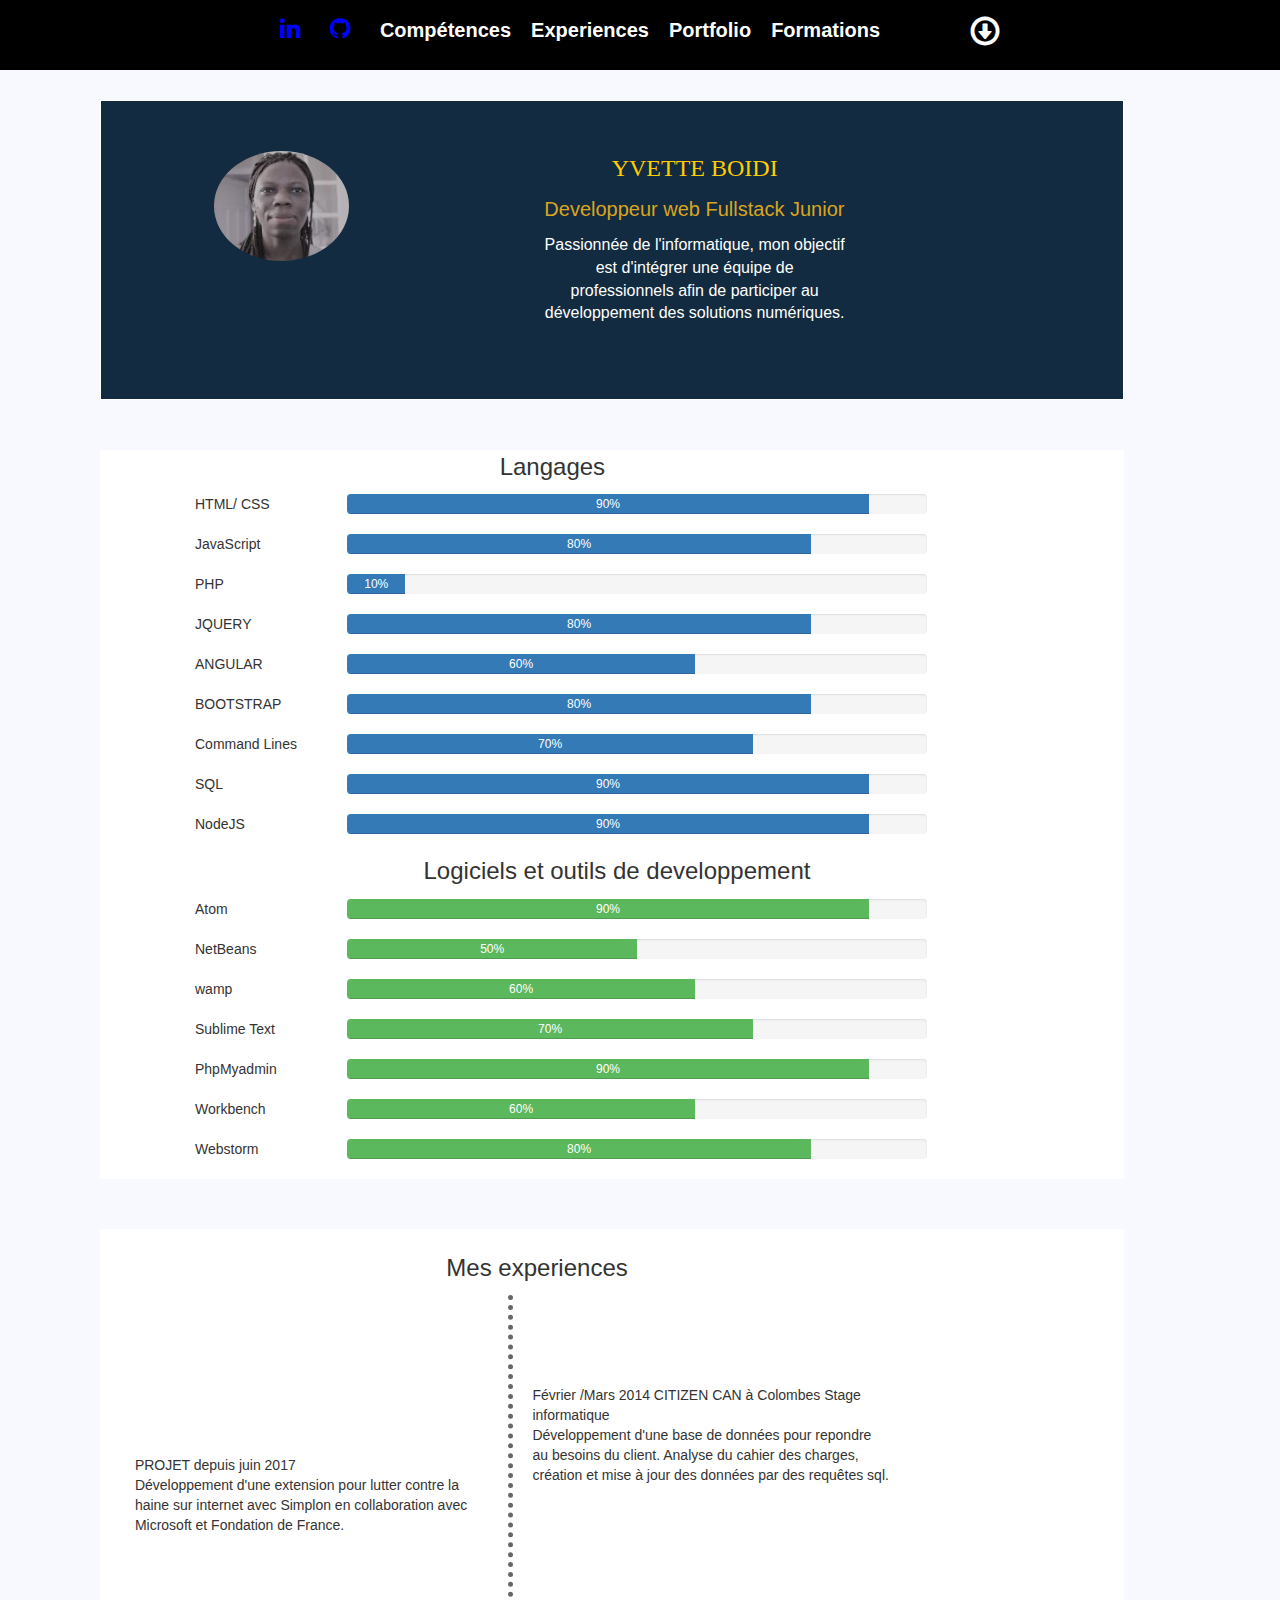
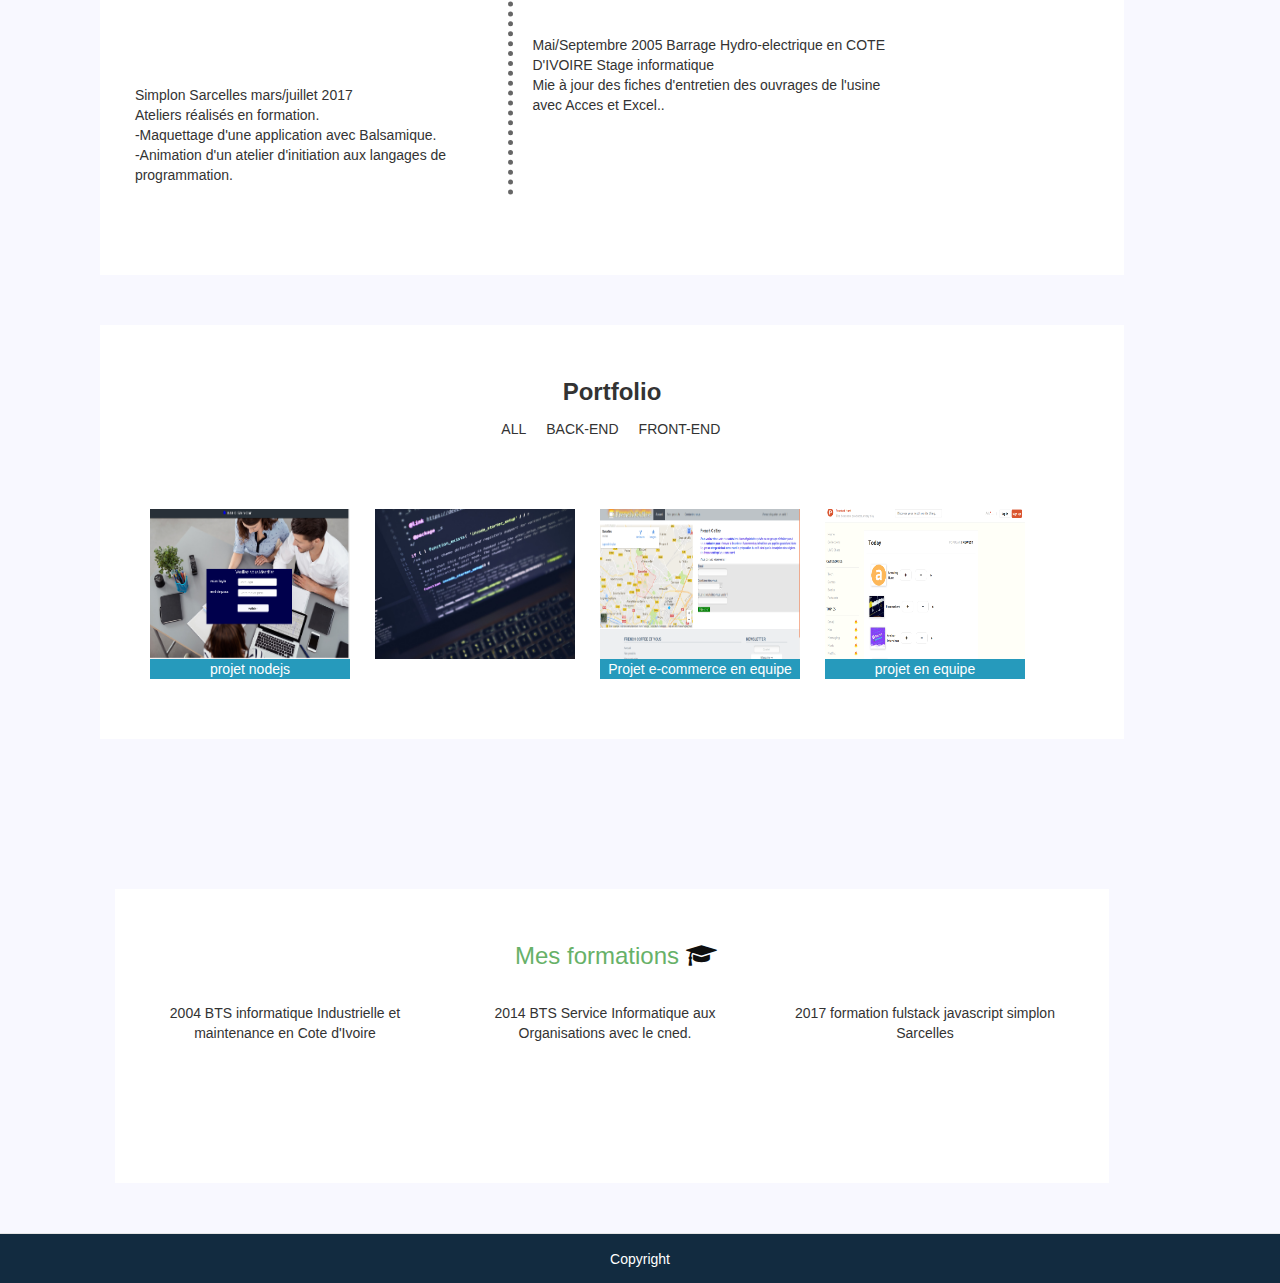
<file: index.html>
<!DOCTYPE html>
<html>
<head>
  <meta charset="utf-8">
  <link rel="stylesheet" href="font-awesome-4.7.0/css/font-awesome.css">
  <!-- <link href="bootstrap/css/bootstrap.min.css" rel="stylesheet"> -->
  <link href="bootstrap-3.3.7-dist/css/bootstrap.min.css" rel="stylesheet">
  <link rel="stylesheet" href="bootstrap-3.3.7-dist/js/bootstrap.min.js">
  <meta name="viewport" content="width=device-width, initial-scale=1">
    <link rel="stylesheet" href="https://maxcdn.bootstrapcdn.com/bootstrap/3.3.7/css/bootstrap.min.css">
  <link rel="stylesheet" href="style.css">
  <title>CV numérique  Boidi</title>
    <script src="https://ajax.googleapis.com/ajax/libs/jquery/3.2.1/jquery.min.js"></script>
    <script src="https://maxcdn.bootstrapcdn.com/bootstrap/3.3.7/js/bootstrap.min.js"></script>

  <script src="https://ajax.googleapis.com/ajax/libs/jquery/3.2.1/jquery.min.js"></script>
  <script src="animate.js"></script>
    <script src="jquery.js"></script>
  <!--<link rel="stylesheet" href="time.css">-->

<script type="text/javascript">

$(window).scroll(function(){
  $('.container-fluid p').each(function(){
    var scrollTop     = $(window).scrollTop(),
    elementOffset = $(this).offset().top,
    distance      = (elementOffset - scrollTop),
    windowHeight  = $(window).height(),
    breakPoint    = windowHeight*0.9;

    if(distance > breakPoint) {
      $(this).addClass("more-padding");
    }  if(distance < breakPoint) {
      $(this).removeClass("more-padding");
    }
  });
});

/*
function affiche()
     {
         var texte= document.getElementById('survol');
         texte.setAttribute('display','block');}
         function enleve(){
var texte= document.getElementById('survol');
texte.setAttribute('display','none');}
*/


</script>
</head>
<body>
  <div class="container-fluid">
    <!-- <div class="row"> -->
    <div class="row">
      <div class="col-lg-12 col-md-12 col-sm-12 col-xs-12 menu">
        <!--position le menu au centre de la div menu  -->
        <div class="col-lg-12 col-md-12 col-sm-12 col-xs-12 menu1">
            <ul>
                <li>
          <a href="#"><i class="fa fa-linkedin" style ="color:blue;width:30px;height:30px;font-size:              24px" aria-hidden="true" ></i></a></li>
                <li>
            <a href="https://github.com/boidi"><i class="fa fa-github" style="color:blue;width:30px;                 height:30px;font-size: 24px" aria-hidden="true" ></i></a></li>
          <li class=" competence"><a href="#competence"><strong>Compétences</strong></a></li>
          <li class=" competence"><a href="#experience"><strong>Experiences</strong></a></li>
            <li class=" portfolios"><a href="#portfolio"><strong>Portfolio</strong></a></li>
          <li class=" formation"><a  href="#formation"><strong>Formations</strong></a></li>
         <li class="load" > <a href="cvb.pdf"data-toggle="tooltip" data-placement="top" title="download cv.pdf" >
             <span class="glyphicon glyphicon-download" style="color:white;width: 70px;height: 40px;font-size: 30px" aria-hidden="true"></span></a></li></ul>
           <!-- <a href="#" data-toggle="tooltip" data-placement="top" title="Hooray!">Hover</a>-->

        </div>
      </div>
    </div>
    <div class="row">
    <div class="col-lg-12 col-md-12 col-xs-12 col-sm-12 bleu">

              <div class="col-lg-offset-1 col-md-offset-1 col-sm-offset-1 col-xs-offset-1 col-lg-2 photo">
                <img class="img-responsive" src="photocv1.jpg" alt="ma photo"/>
              </div>

          <div class="col-lg-offset-2 col-md-offset-2 col-sm-offset-2 col-xs-offset-2 col-lg-4 col-md-4               col-sm-4 col-xs-4">
            <p class="nom">YVETTE BOIDI</p>
            <p style="font-size: 20px;color: goldenrod">Developpeur web Fullstack Junior</p>

          </div>
          <div class="col-lg-offset-2 col-md-offset-2 col-sm-offset-2 col-xs-offset-2 col-lg-4 col-md-4               col-sm-6 col-xs-6 ">
            <p id="propos">Passionnée de l'informatique, mon objectif est
              d'intégrer une équipe de professionnels afin de
              participer au développement
              des solutions numériques.</p></div>

        </div>
      </div>

    <div class="row">

      <div class="col-lg-12 col-md-12 col-sm-12 col-xs-12 jaune">

       <div class="section">

            <div class=" col-lg-12 col-md-12 col-sm-12 col-xs-12 competences">
                <section id="competence">
              <div class="col-lg-offset-4 col-md-offset-4 col-xs-offset-4 col-md-4 col-xs-4                               col-lg-4">
                <p class="langage">Langages</p></div>
                <div class="row"></div>
                <div class="col-lg-2 col-md-2 col-xs-2">HTML/ CSS </div>
                <div class=" col-lg-8 col-md-8 col-xs-8">

                  <div class="progress">
                    <div class="progress-bar" role="progressbar" aria-valuenow="90"                                             aria-valuemin="0" aria-valuemax="100">90%</div>
                  </div>
                </div>
                <div class="row"></div>


                <div class=" col-lg-2 col-md-2 col-xs-2">JavaScript </div>
                <div class=" col-lg-8 col-md-8 col-xs-8">

                  <div class="progress">
                    <div class="progress-bar" role="progressbar" aria-valuenow="80"                                             aria-valuemin="0" aria-valuemax="100">80%</div>
                  </div></div>
                  <div class="row"></div>


                  <div class=" col-lg-2 col-md-2 col-xs-2">PHP </div>
                  <div class=" col-lg-8 col-md-8 col-xs-8">

                    <div class="progress">
                      <div class="progress-bar" role="progressbar" aria-valuenow="10"                                              aria-valuemin="0" aria-valuemax="100" >10%</div>
                    </div>
                  </div>
              <div class="row"></div>


              <div class=" col-lg-2 col-md-2 col-xs-2">JQUERY </div>
              <div class=" col-lg-8 col-md-8 col-xs-8">

                <div class="progress">
                  <div class="progress-bar" role="progressbar" aria-valuenow="80"                                             aria-valuemin="0" aria-valuemax="100" >80%</div>
                </div></div>
              <div class="row"></div>


              <div class=" col-lg-2 col-md-2 col-xs-2">ANGULAR </div>
              <div class=" col-lg-8 col-md-8 col-xs-8">

                <div class="progress">
                  <div class="progress-bar" role="progressbar" aria-valuenow="60"                                             aria-valuemin="0" aria-valuemax="100" >60%</div>
                </div></div>
              <div class="row"></div>


              <div class=" col-lg-2 col-md-2 col-xs-2">BOOTSTRAP </div>
              <div class=" col-lg-8 col-md-8 col-xs-8">

                <div class="progress">
                  <div class="progress-bar" role="progressbar" aria-valuenow="80"                                              aria-valuemin="0" aria-valuemax="100" >80%</div>
                </div></div>
                    <div class="row"></div>


                    <div class=" col-lg-2 col-md-2 col-xs-2">Command Lines </div>
                    <div class=" col-lg-8 col-md-8 col-xs-8">

                      <div class="progress">
                        <div class="progress-bar" role="progressbar" aria-valuenow="70"                                           aria-valuemin="0" aria-valuemax="100" >70%</div>
                      </div></div>
                      <div class="row"></div>
                      <div class=" col-lg-2 col-md-8 col-xs-8">SQL </div>
                      <div class=" col-lg-8 col-md-8 col-xs-8">

                        <div class="progress">
                          <div class="progress-bar" role="progressbar" aria-valuenow="90"                                          aria-valuemin="0" aria-valuemax="100" >90%</div>
                        </div></div>
              <div class="row"></div>
              <div class=" col-lg-2 col-md-8 col-xs-8">NodeJS </div>
              <div class=" col-lg-8 col-md-8 col-xs-8">

                <div class="progress">
                  <div class="progress-bar" role="progressbar" aria-valuenow="90"                                            aria-valuemin="0" aria-valuemax="100" >90%</div>
                </div>
              </div>

                        <!--pour afficher le titre au milieu de la section  -->
                <div class="col-lg-offset-3 col-md-offset-3 col-xs-offset-4 col-md-6                                             col-xs-6 col-lg-6">

                          <p class ="software">Logiciels et outils de developpement</p></div>
                          <div class="row"></div>
                          <div class=" col-lg-2 col-md-2 col-xs-2"> Atom</div>
                          <div class=" col-lg-8 col-md-8 col-xs-8">

                            <div class="progress">
                              <div class="progress-bar progress-bar-success" role="progressbar"                                            aria-valuenow="90" aria-valuemin="0"
                                aria-valuemax="100">90%</div>
                            </div>
                          </div>
                            <div class="row"></div>
                            <div class=" col-lg-2 col-md-2 col-xs-2">NetBeans</div>
                            <div class=" col-lg-8 col-md-8 col-xs-8">

                              <div class="progress">
                                <div class="progress-bar progress-bar-success"                                                        role="progressbar" aria-valuenow="50" aria-valuemin="0"                                                   aria-valuemax="100">50%</div>
                              </div>
                            </div>
                              <div class="row"></div>
                              <div class=" col-lg-2 col-md-2 col-xs-2">wamp</div>
                              <div class=" col-lg-8 col-md-8 col-xs-8">

                                <div class="progress">
                                  <div class="progress-bar progress-bar-success"                                                          role="progressbar" aria-valuenow="60" aria-valuemin="0"                                                   aria-valuemax="100" >60%</div>
                                </div>
                              </div>
                                <div class="row"></div>
                                <div class=" col-lg-2 col-md-2 col-xs-2">Sublime Text </div>
                                <div class=" col-lg-8 col-md-8 col-xs-8">

                                  <div class="progress">

                                    <div class="progress-bar progress-bar-success"                                                         role="progressbar" aria-valuenow="70" aria-valuemin="0"                                                  aria-valuemax="100" >70%</div>
                                  </div></div>
                                  <div class="row"></div>
                                  <div class=" col-lg-2 col-md-2 col-xs-2">PhpMyadmin </div>
                                  <div class=" col-lg-8">

                                    <div class="progress">
                                      <div class="progress-bar progress-bar-success"                                                             role="progressbar" aria-valuenow="90" aria-valuemin="0"
                                           aria-valuemax="100" >90%</div>
                                    </div>
                                  </div>
                                <div class="row"></div>
                            <div class=" col-lg-2 col-md-2 col-xs-2">Workbench </div>
                               <div class=" col-lg-8">

                                 <div class="progress">
                                 <div class="progress-bar progress-bar-success"                                                           role="progressbar" aria-valuenow="60" aria-valuemin="0"
                                    aria-valuemax="100" >60%</div>
                                 </div>
                               </div>
                          <div class="row"></div>
                         <div class=" col-lg-2 col-md-2 col-xs-2">Webstorm </div>
                        <div class=" col-lg-8">

                     <div class="progress">
                  <div class="progress-bar progress-bar-success"                                                          role="progressbar" aria-valuenow="80" aria-valuemin="0"
                    aria-valuemax="100" >80%</div>
                </div>
                </div>
            </section>
            </div>
            </div>
      </div>
    </div>
           <!-- partie des experiences professionnelles -->
          <div class="row">
              <div class="col-lg-12 col-md-12 col-sm-12 col-xs-12 experiences">
                  <section id="experience" >
                      <div class="row">
                      <div class=" col-lg-12 col-md-12 col-sm-12 col-xs-12 exp pro">
                      <p class="col-lg-offset-4 knowledge">Mes experiences</p>
                         <div class="left-content">
                             <p>PROJET depuis juin 2017 <br> Développement d'une extension pour lutter                                      contre la haine sur internet avec Simplon en collaboration
                                     avec Microsoft et Fondation de France.</p>
                                        <p>Simplon Sarcelles mars/juillet 2017<br>
                                          Ateliers réalisés en formation.<br>
                                          -Maquettage d'une application avec Balsamique.<br>
                                          -Animation d'un atelier d'initiation aux langages de
                                          programmation.</p>
                                     </div>
                                     <div class="right-content">

                                        <p>Février /Mars 2014 CITIZEN CAN à Colombes
                                          Stage informatique<br>
                                          Développement d'une base de données pour
                                          repondre au besoins du client.
                                          Analyse du cahier des charges,
                                          création et mise à jour des données par des requêtes
                                          sql.</p>
                                        <p>Mai/Septembre 2005
                                          Barrage Hydro-electrique en COTE D'IVOIRE
                                          Stage informatique<br>
                                          Mie à jour des fiches d'entretien des ouvrages de
                                          l'usine avec Acces et Excel..</p>

                                     </div>
                                 </div>
                                </div>
                      <div class="row">
                          <div id="portfolio" style="background: white;margin-top: 50px">
                        <p style="text-align: center;font-size: 24px;padding-top: 50px;font-weight: bold ">Portfolio</p>
                     <!--<div class="row">-->
             <!-- caroussel bootstrap-->
              <!--<div class="slider">
                  &lt;!&ndash;<div class="container">&ndash;&gt;
                  <div id="myCarousel" class="carousel slide" data-ride="carousel">
                      &lt;!&ndash; Indicators &ndash;&gt;
                      <ol class="carousel-indicators">
                          <li data-target="#myCarousel" data-slide-to="0" class="active"></li>
                          <li data-target="#myCarousel" data-slide-to="1"></li>
                          <li data-target="#myCarousel" data-slide-to="2"></li>
                      </ol>

                      &lt;!&ndash; Wrapper for slides &ndash;&gt;
                      <div class="carousel-inner">

                          <div class="item active">
                              <img src="job.jpg" alt="projet en equipe" style="width:100%;">
                              <h3>realisation de site ecommerce</h3>
                              <p>Vitrine de présentation</p>
                              <div class="carousel-caption">

                              </div>
                          </div>

                          <div class="item">
                              <img src="pcm1.jpg" alt="numerique" style="width:100%;">
                              <h3>Atelier de presentation</h3>
                              <p>atelier presensation metier du mérique!</p>
                              <div class="carousel-caption">

                              </div>
                          </div>

                          <div class="item">
                              <img src="projet.png" alt="projet" style="width:100%;">
                              <h3>projet professionnel</h3>
                              <p>application BSI!</p>
                              <div class="carousel-caption" >

                              </div>
                          </div>

                      </div>

                      &lt;!&ndash; Left and right controls &ndash;&gt;
                      <a class="left carousel-control" href="#myCarousel" data-slide="prev">
                          <span class="glyphicon glyphicon-chevron-left"> </span>
                          <span class="sr-only">Previous</span>
                      </a>
                      <a class="right carousel-control" href="#myCarousel" data-slide="next">
                          <span class="glyphicon glyphicon-chevron-right"></span>
                          <span class="sr-only">Next</span>
                      </a>
              </div>
              </div>-->
                         <ul class= "col-lg-offset-4 port" style="display: flex">
                             <li class=" col-lg-offset-4 all" style="margin-left: 20px">ALL</li>
                             <li class="back">BACK-END</li>
                             <li class="front">FRONT-END</li></ul><!--</div>-->

                         <div class="testangular" style="padding-bottom: 50px">
                             <div class="test">
                                 <div class="image1">
                                     <a href="#" class="test">
                                         <img class="image" src="projet.png"  alt="Corse"></a>
                                     <p class="legende"> projet nodejs</p> </div>
                                 <div class="image1">
                                     <a href="#">
                                         <img class="image" src="pcm1.jpg"  alt="projetP"></a>
                                     <p class="legende"></p></div>
                             </div>

                             <div class="test1">
                                 <div class="image1">
                                     <a href="#" class="test1">
                                         <img class="image" src="coffee.png"  alt="ecommerce" ></a>
                                     <p class="legende">Projet e-commerce en equipe </p></div>
                                 <div class="image1">
                                     <a href="#">
                                         <img class="image" src="prodhunt.png"  alt="projet">
                                     </a>
                                     <p class="legende">projet en equipe</p></div>
                             </div>
                         <!--</div>-->
                     </div>

            </div>
                      </div>


          </section>
    </div>
    </div>

             <!-- fin caroussel bootstrap-->

             <div class="row">
             <div class="col-lg-12 col-md-12 col-sm-12 col-xs-12 formations">
                <!-- <div style="margin-top: 20px;display: flex">-->




                 <section id="formation" style="margin-top: 50px;background: white">
                     <p class="format" style="font-size: 24px; color: #67b168;padding-top: 50px">Mes formations <span><i class="fa fa-graduation-cap" style="color: #0f0f0f"                                    aria-hidden="true"></i></span></p>
                     <div class="training ">
                         <div class="un"><p> 2004 BTS informatique Industrielle et maintenance en Cote                             d'Ivoire</p>
                         </div>
                         <div class="deux"> <p>2014 BTS Service Informatique aux Organisations avec le                            cned.</p></div>
                         <div class="trois"><p>2017 formation fulstack javascript simplon Sarcelles                                <br></p></div>

                     </div>

                 </section>
             </div>
             </div>
        </div>
</body>

          <footer class="  modal-footer"> Copyright</footer>

</html>
</file>
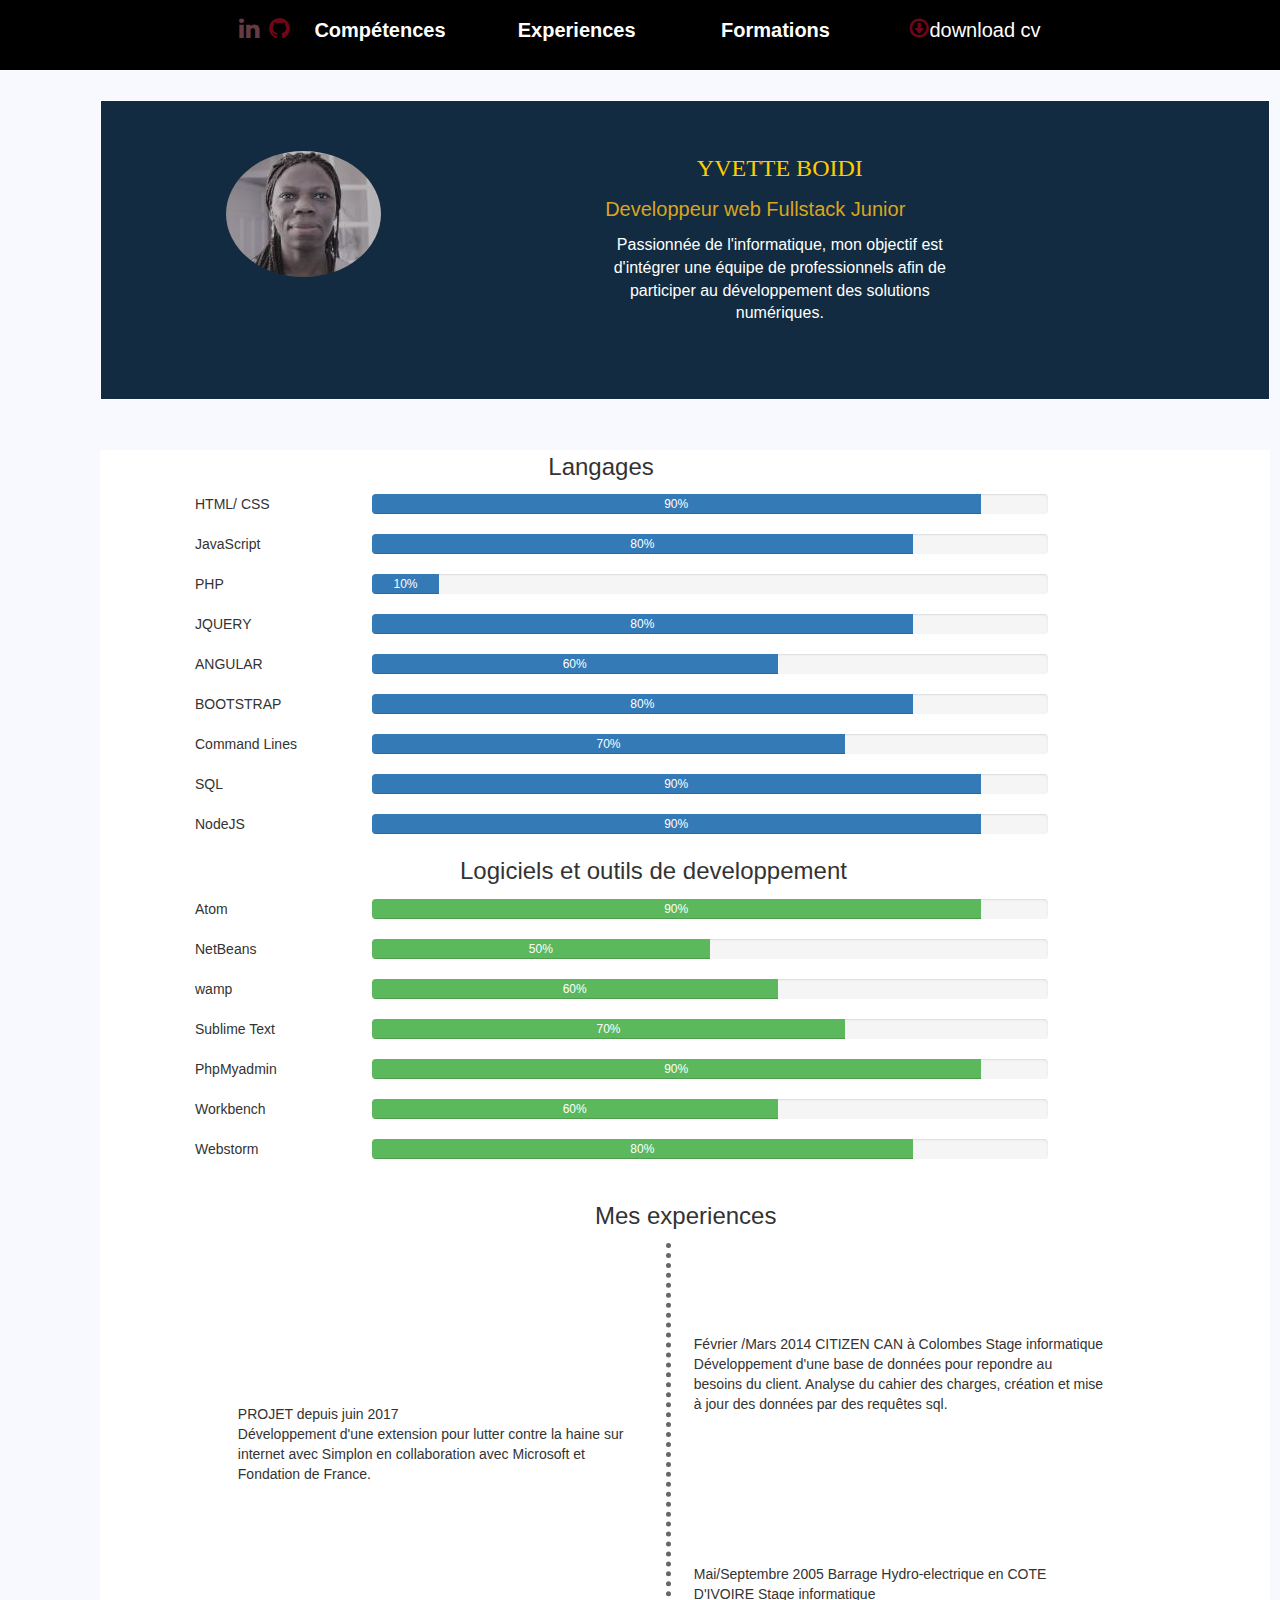
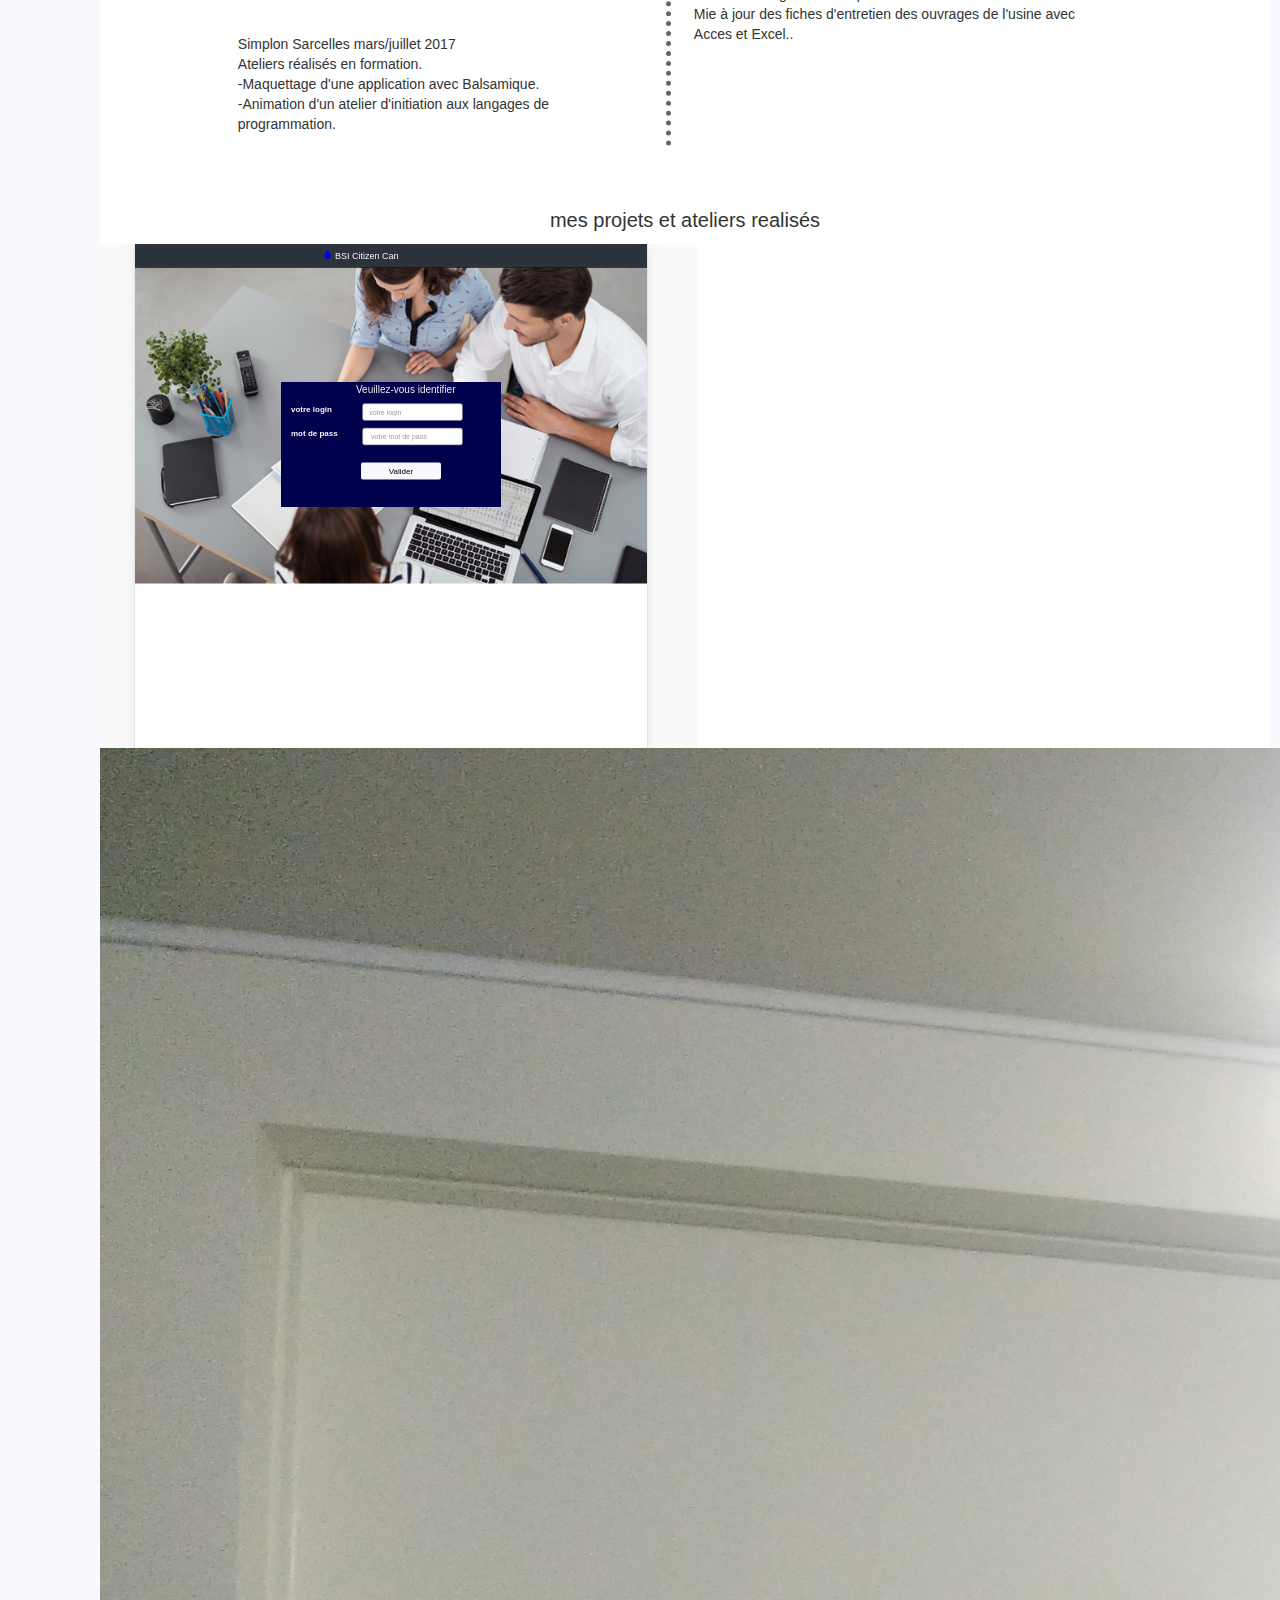
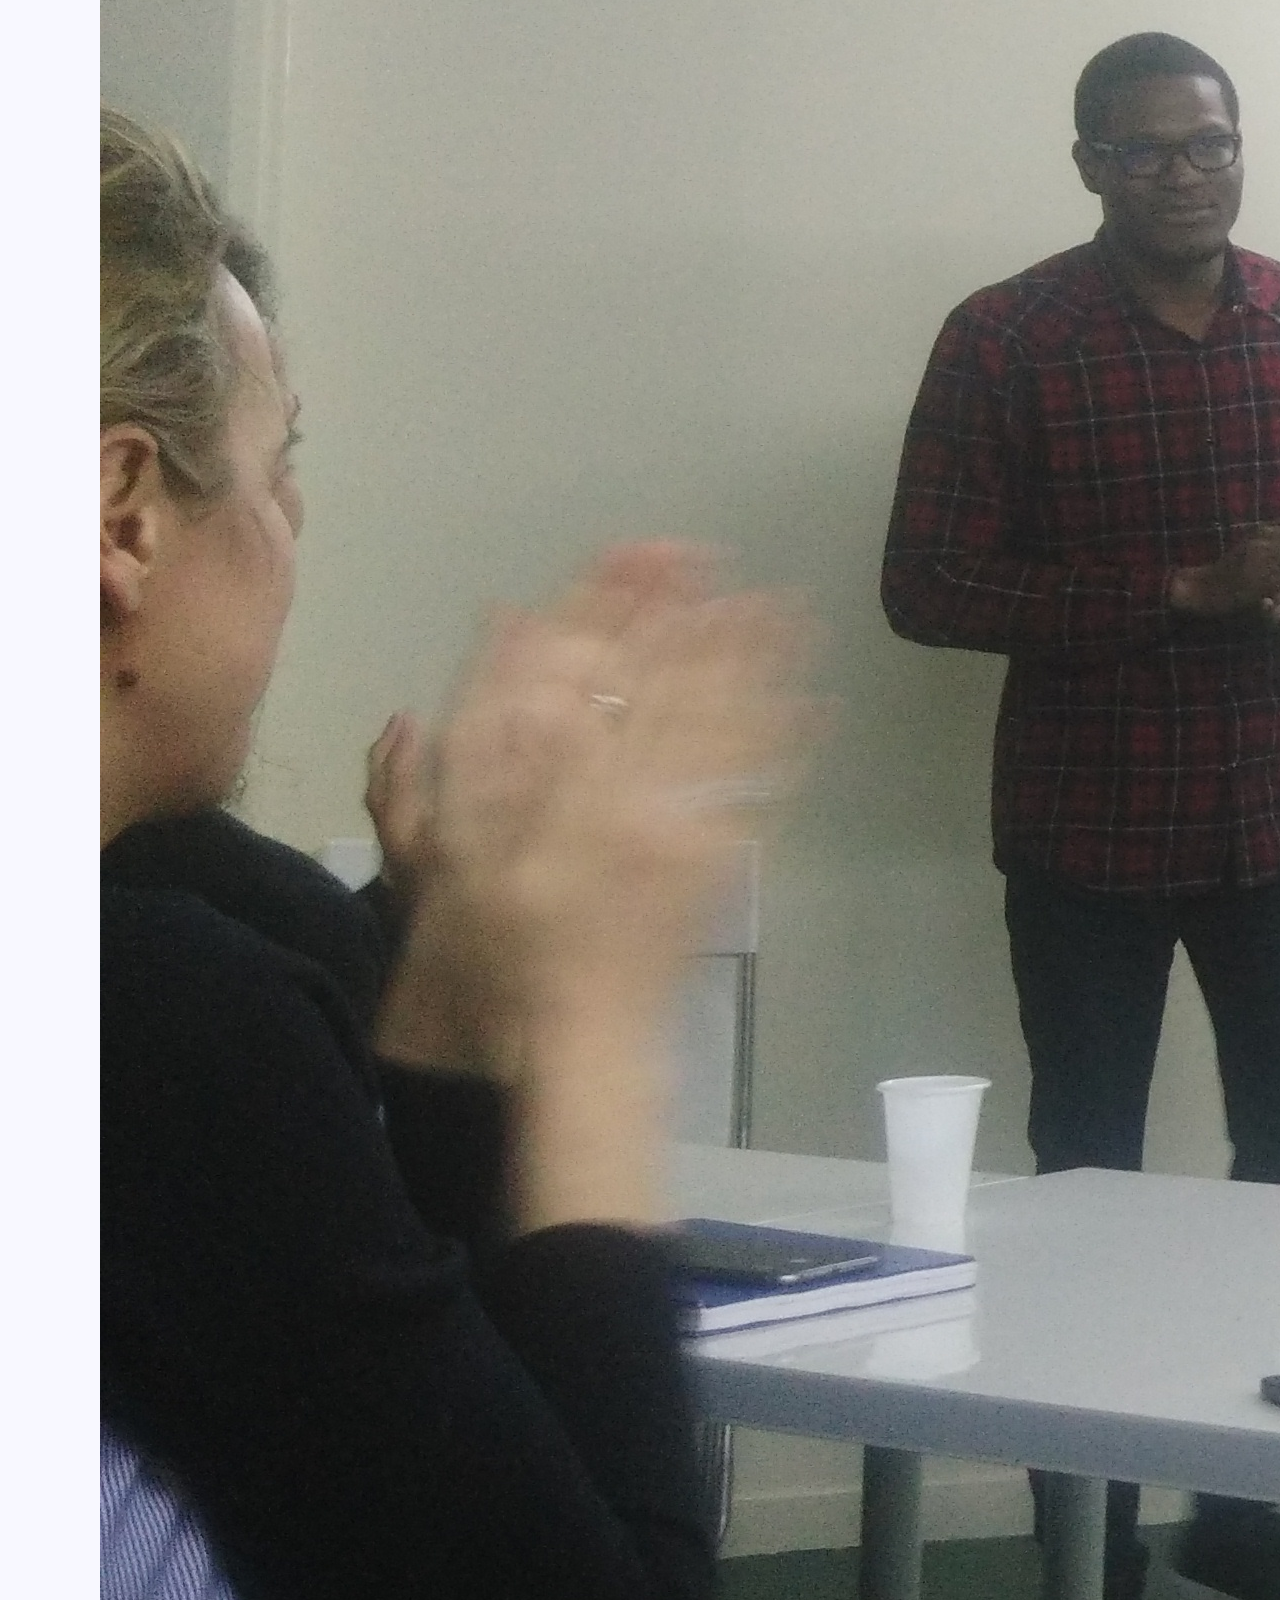
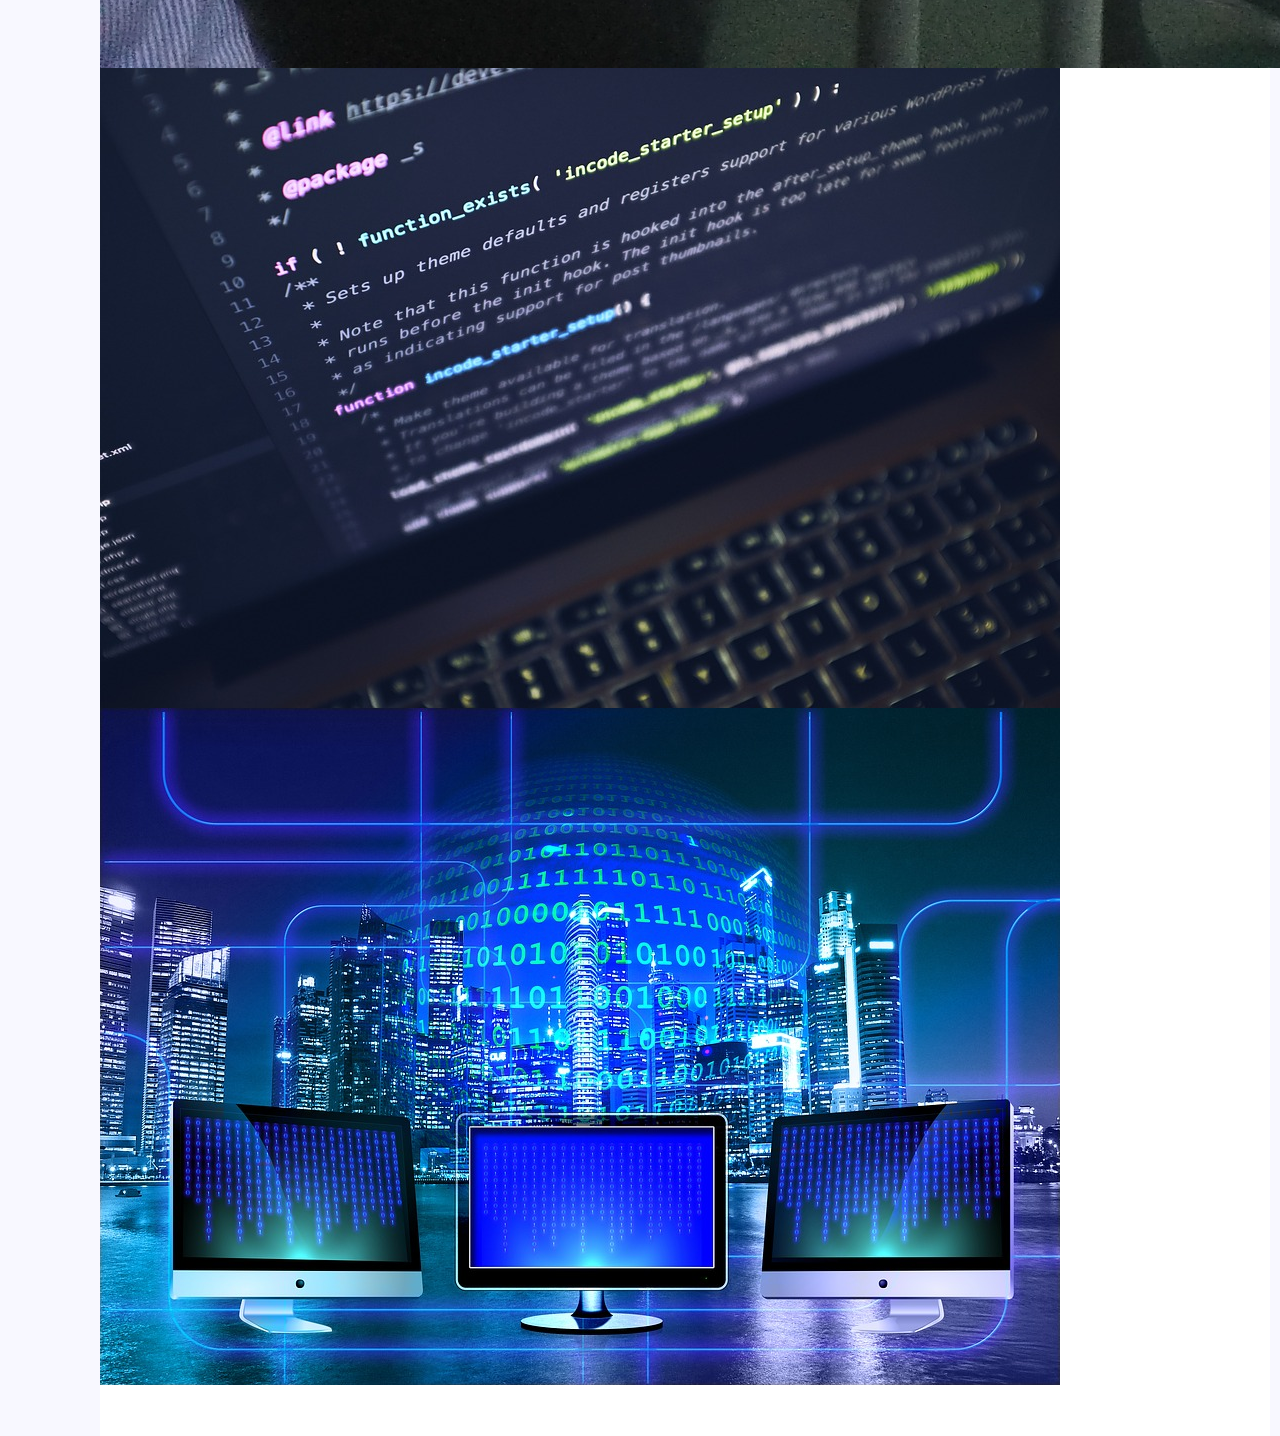
<file: cvresponsive.html>
<!DOCTYPE html>
<html>
<head>
  <meta charset="utf-8">
  <link rel="stylesheet" href="font-awesome-4.7.0/css/font-awesome.css">
  <!-- <link href="bootstrap/css/bootstrap.min.css" rel="stylesheet"> -->
  <link href="bootstrap-3.3.7-dist/css/bootstrap.min.css" rel="stylesheet">
  <link rel="stylesheet" href="bootstrap-3.3.7-dist/js/bootstrap.min.js">
  <meta name="viewport" content="width=device-width, initial-scale=1">
  <link rel="stylesheet" href="style.css">
  <title>CV numérique  Boidi</title>

  <script src="https://ajax.googleapis.com/ajax/libs/jquery/3.2.1/jquery.min.js"></script>
  <script src="animate.js"></script>
  <!--<link rel="stylesheet" href="time.css">-->

<script type="text/javascript">

$(window).scroll(function(){
  $('.container p').each(function(){
    var scrollTop     = $(window).scrollTop(),
    elementOffset = $(this).offset().top,
    distance      = (elementOffset - scrollTop),
    windowHeight  = $(window).height(),
    breakPoint    = windowHeight*0.9;

    if(distance > breakPoint) {
      $(this).addClass("more-padding");
    }  if(distance < breakPoint) {
      $(this).removeClass("more-padding");
    }
  });
});
</script>
</head>
<body>
  <div class="container">
    <!-- <div class="row"> -->
    <div class="row">
      <div class="col-lg-12 col-md-12 col-sm-12 col-xs-12 menu">
        <!--position le menu au centre de la div menu  -->
        <div class="col-lg-12 col-md-12 col-sm-12 col-xs-12 menu1">
          <a href="#"><i class="fa fa-linkedin" style ="color:#653A42;width:30px;height:30px;font-size: 24px" aria-hidden="true" ></i></a>
          <a href="https://github.com/boidi"><i class="fa fa-github" style="color:#710519;width:30px;height:30px;font-size: 24px" aria-hidden="true" ></i></a>
          <div class="col-lg-2 col-md-2 col-sm-2 col-xs-2 competences"><a                                 href="#competence"><strong>Compétences</strong></a></div>
          <div class="col-lg-2 col-md-2 col-sm-2 col-xs-2 competences"><a                                   href="#experience"><strong>Experiences</strong></a></div>
          <div class="col-lg-2 col-md-1 col-sm-2 col-xs-2 competences"><a                                href="#formations"><strong>Formations</strong></a></div>
          <a href="cvb.pdf">
            <span class="glyphicon glyphicon-download" style="color: #710519;opacity:1em" aria-hidden="true"></span><span class="titre">download cv</span></a>

        </div>
      </div>
    </div>
    <div class="row">
    <div class="col-lg-12 col-md-12 col-xs-12 col-sm-12 bleu">
      <!--<div class="col-lg-4 col-md-6 col-sm-4 col-xs-2 liens">

          <div class="col-lg-12 col-md-12 col-sm-12 col-xs-12 espace">
            <div class="col-lg-offset-8 col-md-offset-9 col-sm-offset-9 col-xs-offset-2 col-lg-3 col-md-3 col-sm-6 col-xs-5 bouton">
           -->   <!-- <div class="actions"> -->


                <!-- </div> -->

             <!-- </div></div>-->
              <!--pour position la photo au centre des 2 div  -->
              <div class="col-lg-offset-1 col-md-offset-1 col-sm-offset-1 col-xs-offset-1 col-lg-2 photo">
                <img class="img-responsive" src="photocv1.jpg" alt="ma photo"/>
              </div>

          <div class="col-lg-offset-2 col-md-offset-2 col-sm-offset-2 col-xs-offset-2 col-lg-4 col-md-4 col-sm-4 col-xs-4">
            <p class="nom">YVETTE BOIDI</p>
            <p style="font-size: 20px;color: goldenrod">Developpeur web Fullstack Junior</p>

          </div>
          <div class="col-lg-offset-2 col-md-offset-2 col-sm-offset-2 col-xs-offset-2 col-lg-4 col-md-4 col-sm-6 col-xs-6 ">
            <p id="propos">Passionnée de l'informatique, mon objectif est
              d'intégrer une équipe de professionnels afin de
              participer au développement
              des solutions numériques.</p></div>

    </div></div>

    <div class="row">

            <div class="col-lg-12 col-md-12 col-sm-12 col-xs-12 jaune">

          <div class="section">

            <div class=" col-lg-12 col-md-12 col-sm-12 col-xs-12 competences"><section                       id="competence">
              <div class="col-lg-offset-4 col-md-offset-4 col-xs-offset-4 col-md-4 col-xs-4                   col-lg-4">
                <p class="langage">Langages</p></div>
                <div class="row"></div>
                <div class="col-lg-2 col-md-2 col-xs-2">HTML/ CSS </div>
                <div class=" col-lg-8 col-md-8 col-xs-8">

                  <div class="progress">
                    <div class="progress-bar" role="progressbar" aria-valuenow="90"                               aria-valuemin="0" aria-valuemax="100">90%</div>
                  </div>
                </div>
                <div class="row"></div>


                <div class=" col-lg-2 col-md-2 col-xs-2">JavaScript </div>
                <div class=" col-lg-8 col-md-8 col-xs-8">

                  <div class="progress">
                    <div class="progress-bar" role="progressbar" aria-valuenow="80"                                aria-valuemin="0" aria-valuemax="100">80%</div>
                  </div></div>
                  <div class="row"></div>


                  <div class=" col-lg-2 col-md-2 col-xs-2">PHP </div>
                  <div class=" col-lg-8 col-md-8 col-xs-8">

                    <div class="progress">
                      <div class="progress-bar" role="progressbar" aria-valuenow="10"                               aria-valuemin="0" aria-valuemax="100" >10%</div>
                    </div></div>
              <div class="row"></div>


              <div class=" col-lg-2 col-md-2 col-xs-2">JQUERY </div>
              <div class=" col-lg-8 col-md-8 col-xs-8">

                <div class="progress">
                  <div class="progress-bar" role="progressbar" aria-valuenow="80"                               aria-valuemin="0" aria-valuemax="100" >80%</div>
                </div></div>
              <div class="row"></div>


              <div class=" col-lg-2 col-md-2 col-xs-2">ANGULAR </div>
              <div class=" col-lg-8 col-md-8 col-xs-8">

                <div class="progress">
                  <div class="progress-bar" role="progressbar" aria-valuenow="60"                               aria-valuemin="0" aria-valuemax="100" >60%</div>
                </div></div>
              <div class="row"></div>


              <div class=" col-lg-2 col-md-2 col-xs-2">BOOTSTRAP </div>
              <div class=" col-lg-8 col-md-8 col-xs-8">

                <div class="progress">
                  <div class="progress-bar" role="progressbar" aria-valuenow="80"                               aria-valuemin="0" aria-valuemax="100" >80%</div>
                </div></div>
                    <div class="row"></div>


                    <div class=" col-lg-2 col-md-2 col-xs-2">Command Lines </div>
                    <div class=" col-lg-8 col-md-8 col-xs-8">

                      <div class="progress">
                        <div class="progress-bar" role="progressbar" aria-valuenow="70"                               aria-valuemin="0" aria-valuemax="100" >70%</div>
                      </div></div>
                      <div class="row"></div>
                      <div class=" col-lg-2 col-md-8 col-xs-8">SQL </div>
                      <div class=" col-lg-8 col-md-8 col-xs-8">

                        <div class="progress">
                          <div class="progress-bar" role="progressbar" aria-valuenow="90"                             aria-valuemin="0" aria-valuemax="100" >90%</div>
                        </div></p></div>
              <div class="row"></div>
              <div class=" col-lg-2 col-md-8 col-xs-8">NodeJS </div>
              <div class=" col-lg-8 col-md-8 col-xs-8">

                <div class="progress">
                  <div class="progress-bar" role="progressbar" aria-valuenow="90"                             aria-valuemin="0" aria-valuemax="100" >90%</div>
                </div></p></div>

                        <!--pour afficher le titre au milieu de la section  -->
                        <div class="col-lg-offset-3 col-md-offset-3 col-xs-offset-4 col-md-6                           col-xs-6 col-lg-6">

                          <p class ="software">Logiciels et outils de developpement</p></div>
                          <div class="row"></div>
                          <div class=" col-lg-2 col-md-2 col-xs-2"> Atom</div>
                          <div class=" col-lg-8 col-md-8 col-xs-8">

                            <div class="progress">
                              <div class="progress-bar progress-bar-success" role="progressbar"                            aria-valuenow="90" aria-valuemin="0"
                                   aria-valuemax="100">90%</div>
                            </div></p></div>
                            <div class="row"></div>
                            <div class=" col-lg-2 col-md-2 col-xs-2">NetBeans</div>
                            <div class=" col-lg-8 col-md-8 col-xs-8">

                              <div class="progress">
                                <div class="progress-bar progress-bar-success"                                           role="progressbar" aria-valuenow="50" aria-valuemin="0"                                             aria-valuemax="100">50%</div>
                              </div></p></div>
                              <div class="row"></div>
                              <div class=" col-lg-2 col-md-2 col-xs-2">wamp</div>
                              <div class=" col-lg-8 col-md-8 col-xs-8">

                                <div class="progress">
                                  <div class="progress-bar progress-bar-success"                                             role="progressbar" aria-valuenow="60" aria-valuemin="0"                                        aria-valuemax="100" >60%</div>
                                </div></div>
                                <div class="row"></div>
                                <div class=" col-lg-2 col-md-2 col-xs-2">Sublime Text </div>
                                <div class=" col-lg-8 col-md-8 col-xs-8">

                                  <div class="progress">

                                    <div class="progress-bar progress-bar-success"                                              role="progressbar" aria-valuenow="70" aria-valuemin="0"                                      aria-valuemax="100" >70%</div>
                                  </div></div>
                                  <div class="row"></div>
                                  <div class=" col-lg-2 col-md-2 col-xs-2">PhpMyadmin </div>
                                  <div class=" col-lg-8">

                                    <div class="progress">
                                      <div class="progress-bar progress-bar-success"                                               role="progressbar" aria-valuenow="90" aria-valuemin="0"
                                           aria-valuemax="100" >90%</div>
                                    </div></div>
              <div class="row"></div>
              <div class=" col-lg-2 col-md-2 col-xs-2">Workbench </div>
              <div class=" col-lg-8">

                <div class="progress">
                  <div class="progress-bar progress-bar-success"                                               role="progressbar" aria-valuenow="60" aria-valuemin="0"
                       aria-valuemax="100" >60%</div>
                </div></div>
              <div class="row"></div>
              <div class=" col-lg-2 col-md-2 col-xs-2">Webstorm </div>
              <div class=" col-lg-8">

                <div class="progress">
                  <div class="progress-bar progress-bar-success"                                               role="progressbar" aria-valuenow="80" aria-valuemin="0"
                       aria-valuemax="100" >80%</div>
                </div></div>
                                  </section> </div>
           <!-- partie des experiences professionnelles -->
                                  <div class="row">
                                    <div class="col-lg-12 col-md-12 col-sm-12 col-xs-12                                                 experiences">
                                        <section id="experience" >

                                    <p class="col-lg-offset-4 knowledge">Mes experiences</p>
                                     <div class="left-content">

                                        <p>PROJET depuis juin 2017 <br>
                                          Développement d'une extension pour lutter contre
                                          la haine sur internet avec Simplon en collaboration
                                          avec Microsoft et Fondation de France.</p>
                                        <p>Simplon Sarcelles mars/juillet 2017<br>
                                          Ateliers réalisés en formation.<br>
                                          -Maquettage d'une application avec Balsamique.<br>
                                          -Animation d'un atelier d'initiation aux langages de
                                          programmation.</p>


                                     </div>
                                     <div class="right-content">

                                        <p>Février /Mars 2014 CITIZEN CAN à Colombes
                                          Stage informatique<br>
                                          Développement d'une base de données pour
                                          repondre au besoins du client.
                                          Analyse du cahier des charges,
                                          création et mise à jour des données par des requêtes
                                          sql.</p>
                                        <p>Mai/Septembre 2005
                                          Barrage Hydro-electrique en COTE D'IVOIRE
                                          Stage informatique<br>
                                          Mie à jour des fiches d'entretien des ouvrages de
                                          l'usine avec Acces et Excel..</p>

                                     </div>

                                  </section>
                                    </div>
                                  </div>
                                  <p style="text-align: center;font-size: 20px">mes projets et ateliers realisés</p>
                                  <div class="row">
                                    <div class="slider">
        <!--faire un slider de mes projets réaliser et afficher descriptif qui avec un contenu des     -->
                                     <!-- <div class="images">
                                        <div class="images">

                                      </div>

                                    </div>-->

                                        <img src="projetpro.png" alt="projet pro">  <!--  indice 0 -->

                                        <img src="hakathon.jpg" alt="halkathon projet reboot">  <!--  indice 1 -->

                                        <img src="pcm1.jpg" alt=" atelier presensation metier du mérique">  <!--  indice 2 -->

                                        <img src="job.jpg" alt=" projet en équipe ">  <!--  indice 3 -->

                                      </div>

                                  </div>
            <script>
                $(function(){

                    var indice=1; //represente l'indice de l'image
                    var tourne =true; //indique que le slider tourne
                    var nbimage = $('img').length;

                    function affiche(){

                        if(indice == nbimage){
                            indice =0;
                            $('img').hide();//on cache les images
                        }

                        // affiche image
                        $('img').eq(indice).show();
                        indice++;//on ecrement l'indice
                    }
                    //function pour la pause
                    $('img').click(function(){
                        if (tourne){
                            clearInterval(timer);
                            tourne = false;//
                        }else {
                            affiche();
                            timer = setInterval(affiche, 3000);
                            tourne = true;
                        }
                    });
// appel de la fonction affiche toutes les 3s
                    var timer = setInterval(affiche, 3000);


                });
            </script>
                                  <div class="col-lg-12 col-md-12 col-sm-12 col-xs-12 formations"> <section id="formations">
                                  </section> </div>

                              </div>
                            </div>
    </div>
  </div>

                          </body>
                          </html>
</file>
<file: style.css>
@media screen and (min-width: 800px) {
    body{
        width: 80%;
        background: ghostwhite;
    }

    .titre {
        /*color: white;*/
        margin-top: 15px;
    }


    .jaune,.bleu,.experiences,.formations{
        margin-left: 100px;
        margin-right: 100px;
    }
    .formations{margin-bottom: 50px}

    .knowledge {
        margin-top: 20px;
        font-size: 24px;
    }
    #competence {
        height: auto;
        margin-left: 50px;
    }

    .bleu {
        margin-top: 100px;
        background: #122b40;
        height: 300px;
        border: solid 1px white;
        margin-bottom: 50px;
    }
    #propos {
        color: white;
        text-align: center;
        font-size: 16px;
    }
    .photos {

        text-align: center;
        display: flex;
        justify-content: center;
        flex-direction: column;
        align-items: center;
        /*margin-right: 20px;*/
        margin-top: 20px;
    }

    .photo img {
        border-radius: 100%;
        margin-top: 50px;
    }

    .photo {
        z-index: 1;
    }

    .jaune {

        background-color: #ffffff;
    }

    .langage, .software {
        font-size: 24px
    }

    .liens {
        height: 30px;
    }

    .espace {
        height: 50px;
        font-size: 24px;

    }



    .espace1 {
        height: 100px
    }


/*style du navabar*/
    .menu {
        height: 70px;
        /*color:white;*/
        /* background-color:#122b40;*/
        background: black;
        z-index: 100;
        position: fixed;

    }
    .menu1 {

        display: flex;
        line-height: 3em;/* met le texte au centre de la div*/
        font-size: 20px;
        /*display: inline-block;*/
        justify-content: center;
        /* border-bottom: solid 1px black;*/
    }
    .menu1 ul {
        display: flex;
    }
    .menu1 ul li{
        margin-right: 20px;
    }
    .menu a :hover {
        background: #b9def0;
        color: black;
    }
    .menu1 a {

        text-decoration: none;
        color: white;
    }
/*fin style navabar*/

    /*style section portfolio*/
    .image1{
        height:auto ;
        width: auto;
        margin-right: 10px;
       /* display: ;*/
    }
    .image{
        width: 200px;
        height: 150px;
        margin-right: 5px;
    }
    .testangular{
        margin-top: 20px;
        display: flex;
        margin-left: 50px;
        margin-bottom: 100px;
    }
    .test1,.test{
        margin-right: 10px;
        display: flex;
    }
    .all,.back,.front{
        margin-right: 20px;
        border: none;
        background: none;
        margin-bottom: 50px;
    }
    .all:hover,.back:hover,.front:hover{ /*to apply this propriety of those selector*/
        color: #2e6da4;
        border-bottom: 2px solid #2e6da4;
    }
    .all:focus,.back:focus,.front:focus{ /*to apply this propriety of those selector*/
        color: #2e6da4;
        border:none;}
    ul li{
        list-style: none;
        cursor: pointer;
    }

    .legende{
        color: white;
        background: #269abc;
        width: 200px;
        text-align: center;
    }
    /*end portfolio*/

    /*pour organiser les formations*/
    .training{
        display: flex;
        margin-left: 20px;
    }
    .un, .deux, .trois{
        width: 300px;
        height: 200px;
        /*border: 1px solid black;*/
        margin-right: 20px;
        text-align: center;
        padding-top: 20px;
        background: white;
    }


    .nom {
        text-align: center;
        color: #ffcc00;
        margin-top: 50px;
        font-size: 24px;
        font-family: "Standard Symbols L";
    }


    .load{


        text-align: center;
        margin-top: 15px;
        margin-left: 50px;
        line-height:2em;
        z-index: 1;
       /* border-radius: 100%;*/
    }
    #survol{
        display: none;
        color:white;
        right: 100px;
        position: absolute;
        z-index:10;

    }
    /*.load :hover .survol{
        display:block;
        color: black;
        right: 150px;
    }*/

.load a{
    color: black;
}
    /*.formations, .experiences, .competences{
      height: 200px;*/
    .bouton .btn {
        box-sizing: border-box;
        font-size: 20px;
        border: 1px solid white;
        background-color: rgba(99, 158, 151, 0.54)
    }


    .liens {
        margin-top: 20px;
    }

    .progress-bar {
        /*text-align: left;*/
        transition-duration: 2s;
    }
    .exp h1 {
        font-size: 2em;
        text-align: center;
        /*margin:20px 0 40px;*/
        padding: 0;
    }

    .exp {
        background:#ffffff;
        border-top: solid 2px white;
        /*margin-left: 100px;
        margin-right: 100px;*/
        margin-top: 50px;
    }

    .right-content, .left-content {
        float: left;
        display: block;
        width: 40%;
        padding: 1% 2%;
    }

    .left-content {
        border-right: 5px dotted #666;
        text-align: left;
    }

    .left-content p {
        margin: 150px 0 0;
    }

    .right-content p {
        margin: 80px 0 150px;
    }

    .exp p {
        -webkit-transition: all 0.7s ease-in-out;
        -moz-transition: all 0.7 ease-in-out;
        -ms-transition: all 0.7s ease-in-out;
        -o-transition: all 0.7s ease-in-out;
        transition: all 0.7s ease-in-out;
    }

    .left-content .more-padding {
        padding-right: 100px;
    }

    .right-content .more-padding {
        /*padding-left:100px;*/
    }
    .modal-footer{
        text-align: center;
        background: #122b40;
        width: 100%;
        color: white;
        z-index: 100;
        position: absolute;
        height: 50px;
    }
    .format{
        margin-left: 400px;
    }

}


/*les differentes tailles  d'ecran */
@media screen and (max-width: 800px) {
    .menu1 {
        display: flex;
        flex-direction: column;
    }

    .competences,.formations,.experiences,.menu,.bleu {
        height: auto;
        /*color: red;*/
        margin-left: 70px;
        margin-right: 70px;
        margin-bottom: 20px;
    }

    .corps {
        height: auto;
    }

    .menu1 {
        display: flex;
        line-height: 3em;
        font-size: 24px;
        /*!*display: inline-block;*!*/
        justify-content: center;
        color: white;
    }

    .menu {

        color: white;

        margin-bottom: 100px;
    }

    .exp h1 {
        font-size: 2em;
        text-align: center;
        /*margin:20px 0 40px;*/
        padding: 0;
    }

    .exp {
        background: honeydew;
        border-top: solid 20px white;
        margin-left: 50px;
        margin-right: 50px;
    }

    .right-content, .left-content {
        float: left;
        display: block;
        width: 40%;
        padding: 1% 2%;
    }

    .left-content {
        border-right: 5px dotted #666;
        text-align: left;
    }

    .left-content p {
        margin: 150px 0 0;
    }

    .right-content p {
        margin: 80px 0 150px;
    }

    .exp p {
        -webkit-transition: all 0.7s ease-in-out;
        -moz-transition: all 0.7 ease-in-out;
        -ms-transition: all 0.7s ease-in-out;
        -o-transition: all 0.7s ease-in-out;
        transition: all 0.7s ease-in-out;
    }

    .left-content .more-padding {
        padding-right: 100px;
    }

    .right-content .more-padding {
        /*padding-left:100px;*/
    }
    .image{
        width: 150px;
        height: 100px;
        margin-right: 5px;
    }
    .modal-footer{

        background: #122b40;
        color: white;
        z-index: 100;
        position: absolute;
        margin: 0 0 !important;
        text-align: center !important;
        width: 600px !important;
    }
    .jaune,.bleu,.experiences,.formations{
       /* margin-left: 50px;
        margin-right: 50px;*/
    }
    ul li{
        list-style: none;
        cursor: pointer;
    }
    .testangular{
        margin-top: 20px;
        display: flex;
        margin-left: 50px;
        margin-bottom: 100px;
    }
    .test1,.test{
        margin-right: 10px;
        display: flex;
    }
    body{
        width: 100%;
        background: ghostwhite;
    }
    .training,.testangular{
        display: block;
        width: 100%;
    }
    .un, .deux, .trois{
        width: 200px;
        height: 100px;
        /*border: 1px solid black;*/
        margin-left: 70px;
        text-align: center;
        padding-top: 20px;
        background: white;
    }
    .format{
        margin-left:70px;
    }
    #formation,#portfolio{
        width: 500px;
    }

}
</file>
